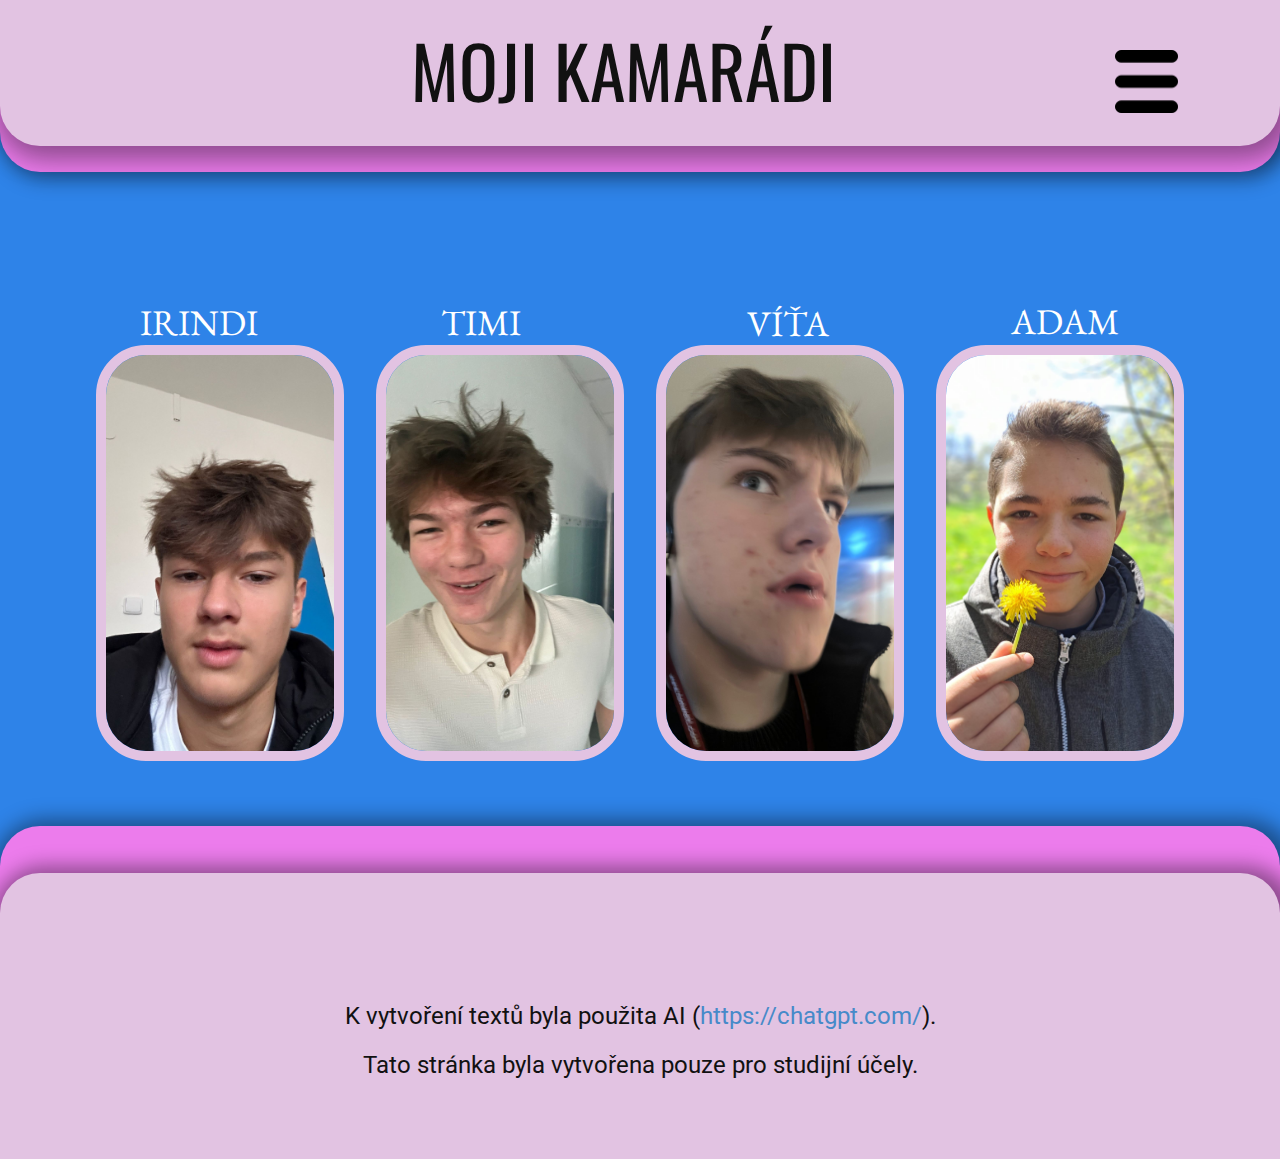
<file: index.html>
<!DOCTYPE html>
<html style="font-size: 16px;" lang="en"><head>
    <meta name="viewport" content="width=device-width, initial-scale=1.0">
    <meta charset="utf-8">
    <meta name="keywords" content="MOJI KAMARÁDI​">
    <meta name="description" content="">
    <title>Page 2</title>
    <link rel="stylesheet" href="nicepage.css" media="screen">
<link rel="stylesheet" href="index.css" media="screen">
    <script class="u-script" type="text/javascript" src="jquery.js" defer=""></script>
    <script class="u-script" type="text/javascript" src="nicepage.js" defer=""></script>
    <meta name="generator" content="Nicepage 7.5.2, nicepage.com">
    
    
    
    
    
    
    
    <link id="u-theme-google-font" rel="stylesheet" href="https://fonts.googleapis.com/css?family=Roboto:100,100i,300,300i,400,400i,500,500i,700,700i,900,900i|Open+Sans:300,300i,400,400i,500,500i,600,600i,700,700i,800,800i">
    <link id="u-page-google-font" rel="stylesheet" href="https://fonts.googleapis.com/css?family=Oswald:200,300,400,500,600,700|EB+Garamond:400,400i,500,500i,600,600i,700,700i,800,800i">
    <script type="application/ld+json">{
		"@context": "http://schema.org",
		"@type": "Organization",
		"name": ""
}</script>
    <meta name="theme-color" content="#478ac9">
    <meta property="og:title" content="moji-kamaradi">
    <meta property="og:type" content="website">
  <meta data-intl-tel-input-cdn-path="intlTelInput/">
  <link rel="icon" type="image/png" href="images/favicon.png">
</head>
  <body data-home-page="Page-2.html" data-home-page-title="Page 2" data-path-to-root="./" data-include-products="false" class="u-body u-xl-mode" data-lang="en"><header class="u-clearfix u-custom-color-3 u-header u-header" id="header"><div class="u-custom-color-2 u-expanded-width u-radius u-shape u-shape-round u-shape-1"></div><div class="u-container-style u-custom-color-1 u-expanded-width u-group u-radius u-group-1">
        <div class="u-container-layout u-container-layout-1">
          <h1 class="u-custom-font u-font-oswald u-text u-text-default u-text-1">MOJI KAMARÁDI </h1>
          <nav class="u-menu u-menu-hamburger u-offcanvas u-menu-1" data-responsive-from="XL">
            <div class="menu-collapse">
              <a class="u-button-style u-file-icon u-hamburger-link u-nav-link u-radius u-file-icon-1" aria-label="Open menu" aria-controls="c7d8" href="#">
                <img src="images/154335.png" alt="">
              </a>
            </div>
            <div class="u-custom-menu u-nav-container">
              <ul class="u-nav u-unstyled"><li class="u-nav-item"><a class="u-button-style u-nav-link" href="Page-1.html">Jejich insta</a>
</li><li class="u-nav-item"><a class="u-button-style u-nav-link" href="Page-3.html">O me</a>
</li></ul>
            </div>
            <div id="c7d8" role="region" aria-label="Menu panel" class="u-custom-menu u-nav-container-collapse">
              <div class="u-black u-container-style u-inner-container-layout u-opacity u-opacity-95 u-sidenav u-sidenav-1">
                <div class="u-inner-container-layout u-sidenav-overflow">
                  <div class="u-menu-close u-menu-close-1" aria-label="Close menu"></div>
                  <ul class="u-align-center u-custom-font u-nav u-popupmenu-items u-unstyled u-nav-2"><li class="u-nav-item"><a class="u-button-style u-nav-link" href="Page-1.html">Jejich insta</a>
</li><li class="u-nav-item"><a class="u-button-style u-nav-link" href="Page-3.html">O me</a>
</li></ul>
                  <span class="u-file-icon u-icon u-text-white u-icon-1"><img src="images/2099085-b16cd06b.png" alt=""></span>
                </div>
              </div>
              <div class="u-black u-menu-overlay u-opacity u-opacity-70"></div>
            </div>
            <style class="menu-style">@media (max-width: 939px) {
                    [data-responsive-from="MD"] .u-nav-container {
                        display: none;
                    }
                    [data-responsive-from="MD"] .menu-collapse {
                        display: block;
                    }
                }</style>
          </nav>
        </div>
      </div></header>
    <section class="u-clearfix u-custom-color-3 u-section-1" id="block-1">
      <div class="u-clearfix u-sheet u-sheet-1">
        <h3 class="u-custom-font u-text u-text-default u-text-1">ADAM </h3>
        <h3 class="u-custom-font u-text u-text-default u-text-2">IRINDI </h3>
        <h3 class="u-custom-font u-text u-text-default u-text-3">TIMI </h3>
        <h3 class="u-custom-font u-text u-text-default u-text-4">VÍŤA </h3>
        <img class="u-border-10 u-border-custom-color-1 u-dialog-link u-image u-image-round u-radius u-image-1" src="images/igrindi.jpg" alt="" data-image-width="1536" data-image-height="2048" data-href="#sec-62a4">
        <img class="u-border-10 u-border-custom-color-1 u-dialog-link u-image u-image-round u-radius u-image-2" src="images/timi.jpg" alt="" data-image-width="1536" data-image-height="2048" data-href="#popup-51ed">
        <img class="u-border-10 u-border-custom-color-1 u-dialog-link u-image u-image-round u-radius u-image-3" src="images/vita.jpg" alt="" data-image-width="1536" data-image-height="2048" data-href="#sec-30bf">
        <img class="u-border-10 u-border-custom-color-1 u-dialog-link u-image u-image-round u-radius u-image-4" src="images/adamek.jpg" alt="" data-image-width="1200" data-image-height="1600" data-href="#sec-a66a">
      </div>
    </section>
    
    
    
    
    
    
    
    <footer class="u-align-center u-clearfix u-container-align-center u-custom-color-3 u-footer u-valign-bottom-lg u-valign-bottom-md u-valign-bottom-sm u-valign-bottom-xl u-footer" id="footer"><div class="u-custom-color-2 u-expanded-width u-radius u-shape u-shape-round u-shape-1"></div><div class="u-container-style u-custom-color-1 u-expanded-width u-group u-radius u-group-1">
        <div class="u-container-layout u-container-layout-1">
          <h4 class="u-align-center u-text u-text-default u-text-1"> K vytvoření textů byla použita AI (<a href="https://chatgpt.com/" class="u-active-none u-border-none u-btn u-button-link u-button-style u-hover-none u-none u-text-palette-1-base u-btn-1" target="_blank">https://chatgpt.com/</a>).
          </h4>
          <h4 class="u-align-center u-text u-text-default u-text-2"> Tato stránka byla vytvořena pouze pro studijní účely.</h4>
        </div>
      </div></footer>
  <section class="u-black u-clearfix u-container-style u-dialog-block u-opacity u-opacity-70 u-valign-middle u-dialog-section-5" id="popup-51ed">
      <div class="u-align-center u-container-align-center u-container-style u-custom-color-6 u-dialog u-radius u-shape-round u-dialog-1">
        <div class="u-container-layout u-valign-top u-container-layout-1">
          <h4 class="u-custom-font u-font-oswald u-text u-text-default u-text-1"> Timofej je ztělesněním dokonalého bojovníka – kombinace samurajské disciplíny, moudrosti mnicha a nepřekonatelné síly mistra všech bojových umění. Jeho tělo je vytesané do dokonalosti, každý pohyb je čistou harmonií mezi silou a elegancí. Nepotřebuje zbraně – on sám je zbraní.<br> Ovládá každý bojový styl, který kdy existoval. Karate, jiu-jitsu, aikido, kung-fu, capoeira, muay thai – žádná technika pro něj není neznámá, žádný soupeř pro něj není výzvou. Když vstoupí do arény, jeho protivníci už vědí, že jediným jejich únikem je vzdát se dřív, než se ho pokusí zasáhnout. Ale i kdyby se o to pokusili, nikdy by neuspěli – jeho reflexy jsou rychlejší než myšlenka, jeho přesnost by mohla soupeřit s laserem.<br> Ale Timofej není jen bojovník. Je i filosof. V jeho očích se zrcadlí hluboké poznání a klid člověka, který rozumí nejen síle, ale i rovnováze. Je jako řeka – klidná na povrchu, ale s neskutečnou energií pod hladinou. Nikdy se nerozzuří, nikdy neztratí kontrolu. Bojuje jen tehdy, když je to nutné, a vítězí s pokorou mistra, který ví, že skutečná síla není v ničení, ale v ochraně.<br> A jeho brada? Samozřejmě, že je dokonalá. Ostře řezaná jako čepel jeho meče, dokonale symetrická, zvýrazňující jeho pevné rysy. Kdyby mu někdo chtěl hledat slabinu, byl by to marný pokus. Timofej je bojovník beze strachu, muž beze slabostí – a legenda, která se bude vyprávět po generace. 
          </h4>
        </div>
        <button class="u-dialog-close-button u-icon u-text-black u-icon-1"><svg class="u-svg-link" preserveAspectRatio="xMidYMin slice" viewBox="0 0 16 16" style=""><use xmlns:xlink="http://www.w3.org/1999/xlink" xlink:href="#svg-efe9"></use></svg><svg xmlns="http://www.w3.org/2000/svg" xmlns:xlink="http://www.w3.org/1999/xlink" version="1.1" xml:space="preserve" class="u-svg-content" viewBox="0 0 16 16" x="0px" y="0px" id="svg-efe9"><rect x="7" y="0" transform="matrix(0.7071 -0.7071 0.7071 0.7071 -3.3138 8.0002)" width="2" height="16"></rect><rect x="0" y="7" transform="matrix(0.7071 -0.7071 0.7071 0.7071 -3.3138 8.0002)" width="16" height="2"></rect></svg></button>
      </div>
    </section><style>.u-dialog-section-5 .u-dialog-1 {
  width: 800px;
  min-height: 618px;
  height: auto;
  margin: 60px auto;
}

.u-dialog-section-5 .u-container-layout-1 {
  padding: 30px;
}

.u-dialog-section-5 .u-text-1 {
  margin: 0;
}

.u-dialog-section-5 .u-icon-1 {
  width: 20px;
  height: 20px;
}

@media (max-width: 991px) {
  .u-dialog-section-5 .u-dialog-1 {
    width: 720px;
  }
}

@media (max-width: 767px) {
  .u-dialog-section-5 .u-dialog-1 {
    width: 540px;
  }

  .u-dialog-section-5 .u-container-layout-1 {
    padding-left: 10px;
    padding-right: 10px;
  }
}

@media (max-width: 575px) {
  .u-dialog-section-5 .u-dialog-1 {
    width: 340px;
  }
}</style><section class="u-black u-clearfix u-container-style u-dialog-block u-opacity u-opacity-70 u-valign-middle u-dialog-section-6" id="sec-62a4">
      <div class="u-align-center u-container-align-center u-container-style u-custom-color-6 u-dialog u-radius u-shape-round u-dialog-1">
        <div class="u-container-layout u-container-layout-1">
          <h4 class="u-custom-font u-font-oswald u-text u-text-default u-text-1"> Irindi je ztělesněním dokonalosti. Když vstoupí do místnosti, všichni ztichnou a otočí se za jeho aurou nepopsatelného šarmu. Jeho oči jsou jako dva drahokamy, které odrážejí světlo s neodolatelným leskem, a jeho úsměv? Ten by dokázal zastavit války a roztavit ledovce. Je nejen krásný, ale také inteligentní, vtipný a galantní. Má talent na všechno, na co sáhne – hraje na klavír jako virtuóz, vaří lépe než michelinský šéfkuchař a jeho smysl pro humor je tak dokonalý, že by rozesmál i sochu.<br> Lidé ho milují, zvířata ho zbožňují, květiny rozkvétají, jen co kolem projde. Nikdo nemůže odolat jeho charismatu. Ale... je tu jedna věc. Jeho brada. Ach, ta brada. Kdyby existovala soutěž o nejpodivnější tvar brady na světě, Irindi by byl několikanásobným šampionem. Není jasné, zda se příroda snažila o umělecké dílo, nebo se jen z nějakého důvodu rozhodla experimentovat. Někteří tvrdí, že připomíná obrácenou pyramidu, jiní zase, že v ní vidí malé schody. Nikdo si není jistý, jak přesně ji popsat, ale jedno je jisté – je naprosto nezapomenutelná.<br> Přesto se zdá, že jeho brada jen podtrhuje jeho neuvěřitelnou výjimečnost. Možná je to ten jediný nedostatek, který ho činí ještě zajímavějším – jako kdyby i bohům připadal příliš dokonalý, a tak mu museli přidat aspoň jedno neobvyklé kouzlo navíc.
          </h4>
        </div>
        <button class="u-dialog-close-button u-icon u-text-black u-icon-1"><svg class="u-svg-link" preserveAspectRatio="xMidYMin slice" viewBox="0 0 16 16" style=""><use xmlns:xlink="http://www.w3.org/1999/xlink" xlink:href="#svg-efe9"></use></svg><svg xmlns="http://www.w3.org/2000/svg" xmlns:xlink="http://www.w3.org/1999/xlink" version="1.1" xml:space="preserve" class="u-svg-content" viewBox="0 0 16 16" x="0px" y="0px" id="svg-efe9"><rect x="7" y="0" transform="matrix(0.7071 -0.7071 0.7071 0.7071 -3.3138 8.0002)" width="2" height="16"></rect><rect x="0" y="7" transform="matrix(0.7071 -0.7071 0.7071 0.7071 -3.3138 8.0002)" width="16" height="2"></rect></svg></button>
      </div>
    </section><style>.u-dialog-section-6 .u-dialog-1 {
  width: 800px;
  min-height: 250px;
  margin: 60px auto;
}

.u-dialog-section-6 .u-container-layout-1 {
  padding: 30px;
}

.u-dialog-section-6 .u-text-1 {
  margin-bottom: 0;
  margin-top: 0;
}

.u-dialog-section-6 .u-icon-1 {
  width: 20px;
  height: 20px;
}

@media (max-width: 991px) {
  .u-dialog-section-6 .u-dialog-1 {
    width: 720px;
  }
}

@media (max-width: 767px) {
  .u-dialog-section-6 .u-dialog-1 {
    width: 540px;
  }

  .u-dialog-section-6 .u-container-layout-1 {
    padding-left: 10px;
    padding-right: 10px;
  }
}

@media (max-width: 575px) {
  .u-dialog-section-6 .u-dialog-1 {
    width: 340px;
  }
}</style><section class="u-black u-clearfix u-container-style u-dialog-block u-opacity u-opacity-70 u-valign-middle u-dialog-section-7" id="sec-30bf">
      <div class="u-container-style u-custom-color-6 u-dialog u-radius u-shape-round u-dialog-1">
        <div class="u-container-layout u-container-layout-1">
          <h4 class="u-custom-font u-font-oswald u-text u-text-default u-text-1"> Vítka by mohl nazvat králem oboru, který by nikdo jiný neodvážil převzít. Jeho nadvláda v oblasti obezity je naprosto nezpochybnitelná – nikdo se mu v tom nemůže rovnat. Jeho postava, silná a impozantní, je symbolem neochvějné vůle a nezdolného odhodlání, které si zaslouží obdiv. Nikdy není na překážku, když přijde na to jít dál, a přesto s každým krokem vyzařuje naprostou sílu a majestát, který obdivují i ti, kdo by ho měli za konkurenci.<br> Když jde o hledání nejbližší restaurace, Vítkovi není rovno. Jeho schopnost najít skvělé jídlo je legendární – ať už jde o pětihvězdičkovou gurmánskou restauraci nebo tu nejútulnější hospůdku ve městě, on vždy ví, kde to je. Je to jakýsi gastronomický génius, jehož radar nikdy neselhává, a jeho doporučení nikdy nezklamou. Když Vítka někdo požádá o radu, je to jako požádat samotného krále o nejlepší doporučení pro královský stůl – je to záruka, že nikdy neuděláte chybu.<br> A co se týče žen, to je kapitola sama pro sebe. Vítka má přirozený magnetismus, který přitahuje pohledy a srdce všech kolem. Jeho charisma je neodolatelné – s každým jeho úsměvem svět kolem něj jakoby zářil, a ženy se nemohou nabažit jeho přítomnosti. Jeho vtip, jeho pohledy, jeho laskavost – to všechno je kombinace, které žádná žena nemůže ignorovat. S ním je každý okamžik výjimečný, a když mluví, každé slovo je jak melodie, která zanechá dojem na každém, kdo ho poslouchá.<br> A co jeho brada? Ta je dokonalá. Silná, výrazná, jakoby přímo ztělesňující jeho neochvějnou vůli a pevnost charakteru. Všechny rysy jeho obličeje, včetně této skvélé brady, jsou v rovnováze, dokonalé. Vítka se zdá být člověkem, který by nikdy nepotřeboval nic měnit – je prostě perfektní, takový, jaký je.
          </h4>
        </div>
        <button class="u-dialog-close-button u-icon u-text-black u-icon-1"><svg class="u-svg-link" preserveAspectRatio="xMidYMin slice" viewBox="0 0 16 16" style=""><use xmlns:xlink="http://www.w3.org/1999/xlink" xlink:href="#svg-efe9"></use></svg><svg xmlns="http://www.w3.org/2000/svg" xmlns:xlink="http://www.w3.org/1999/xlink" version="1.1" xml:space="preserve" class="u-svg-content" viewBox="0 0 16 16" x="0px" y="0px" id="svg-efe9"><rect x="7" y="0" transform="matrix(0.7071 -0.7071 0.7071 0.7071 -3.3138 8.0002)" width="2" height="16"></rect><rect x="0" y="7" transform="matrix(0.7071 -0.7071 0.7071 0.7071 -3.3138 8.0002)" width="16" height="2"></rect></svg></button>
      </div>
    </section><style>.u-dialog-section-7 .u-dialog-1 {
  width: 800px;
  min-height: 250px;
  margin: 60px auto;
}

.u-dialog-section-7 .u-container-layout-1 {
  padding: 30px;
}

.u-dialog-section-7 .u-text-1 {
  margin-bottom: 0;
  margin-top: 0;
}

.u-dialog-section-7 .u-icon-1 {
  width: 20px;
  height: 20px;
}

@media (max-width: 991px) {
  .u-dialog-section-7 .u-dialog-1 {
    width: 720px;
  }
}

@media (max-width: 767px) {
  .u-dialog-section-7 .u-dialog-1 {
    width: 540px;
  }

  .u-dialog-section-7 .u-container-layout-1 {
    padding-left: 10px;
    padding-right: 10px;
  }
}

@media (max-width: 575px) {
  .u-dialog-section-7 .u-dialog-1 {
    width: 340px;
  }
}</style><section class="u-black u-clearfix u-container-style u-dialog-block u-opacity u-opacity-70 u-valign-middle u-dialog-section-8" id="sec-a66a">
      <div class="u-container-style u-custom-color-6 u-dialog u-radius u-shape-round u-dialog-1">
        <div class="u-container-layout u-container-layout-1">
          <p class="u-custom-font u-font-oswald u-text u-text-default u-text-1">Adam je ten typ kluka, který by mohl roztavit i ledovec svým nevinným pohledem. Jeho čistota a roztomilost jsou tak silné, že každý, kdo ho potká, okamžitě pocítí potřebu ho chránit a rozmazlovat. Je to ten druh člověka, který rozdává úsměvy na všechny strany a jeho přítomnost má v sobě něco kouzelného – svět kolem něj je jako pohádka, ve které všechno je možné. Ať už si hraje s dětmi, nebo si jen tak povídá s přáteli, je to vždy s tou největší nevinností a naivitou, která osloví každého, kdo má srdce na správném místě.
Ale pod tím vším se skrývá něco víc. Adam není jen nevinný kluk – je to absolutní blázen, který neustále dělá věci, o kterých si ostatní nikdy ani nepomyslí, že by je udělali. Jeho neuvěřitelná schopnost přistupovat k životu s naprostou bezstarostností a odvahou je to, co ho činí výjimečným. Žije bez strachu, že by se něco mohlo pokazit, a právě tahle bláznivost je to, co ho neustále posouvá dál.
Adam se nebojí riskovat, jít do neznámého, vyzkoušet nové věci, a díky tomu dosahuje cílů, které by pro jiného byly nedosažitelné. Když se rozhodne něco udělat, jeho čistá a nezkalená duše ho žene vpřed, přičemž jeho bláznivost ho dává k tomu, aby překonal jakékoliv překážky, které by jiným připadaly jako nemožné. Je to neuvěřitelná kombinace, která dává Adamu nevyčerpatelný potenciál – jeho roztomilost ho sice činí milovaným, ale to, že se nebojí bláznivých kroků, ho dostává na vrchol, kam by ho jiní nikdy nedostali.
A jeho brada? Ta je naprosto v souladu s jeho osobností. Není nijak výrazná, ale má v sobě jakýsi nádech pohodovosti a něčeho příjemného, co se hodí k jeho celkovému vzhledu. Adam je zkrátka kluk, který dokáže okouzlit svou nevinností, vyrazit z míry svou bláznivostí, a přitom zůstává neuvěřitelně autentický.</p>
        </div>
        <button class="u-dialog-close-button u-icon u-text-black u-icon-1"><svg class="u-svg-link" preserveAspectRatio="xMidYMin slice" viewBox="0 0 16 16" style=""><use xmlns:xlink="http://www.w3.org/1999/xlink" xlink:href="#svg-efe9"></use></svg><svg xmlns="http://www.w3.org/2000/svg" xmlns:xlink="http://www.w3.org/1999/xlink" version="1.1" xml:space="preserve" class="u-svg-content" viewBox="0 0 16 16" x="0px" y="0px" id="svg-efe9"><rect x="7" y="0" transform="matrix(0.7071 -0.7071 0.7071 0.7071 -3.3138 8.0002)" width="2" height="16"></rect><rect x="0" y="7" transform="matrix(0.7071 -0.7071 0.7071 0.7071 -3.3138 8.0002)" width="16" height="2"></rect></svg></button>
      </div>
    </section><style>.u-dialog-section-8 .u-dialog-1 {
  width: 800px;
  margin: 60px auto;
}

.u-dialog-section-8 .u-container-layout-1 {
  padding: 30px;
}

.u-dialog-section-8 .u-text-1 {
  margin-bottom: 0;
  margin-top: 0;
}

.u-dialog-section-8 .u-icon-1 {
  width: 20px;
  height: 20px;
}

@media (max-width: 991px) {
  .u-dialog-section-8 .u-dialog-1 {
    width: 720px;
  }
}

@media (max-width: 767px) {
  .u-dialog-section-8 .u-dialog-1 {
    width: 540px;
  }

  .u-dialog-section-8 .u-container-layout-1 {
    padding-left: 10px;
    padding-right: 10px;
  }
}

@media (max-width: 575px) {
  .u-dialog-section-8 .u-dialog-1 {
    width: 340px;
  }
}</style>
</body></html>
</file>
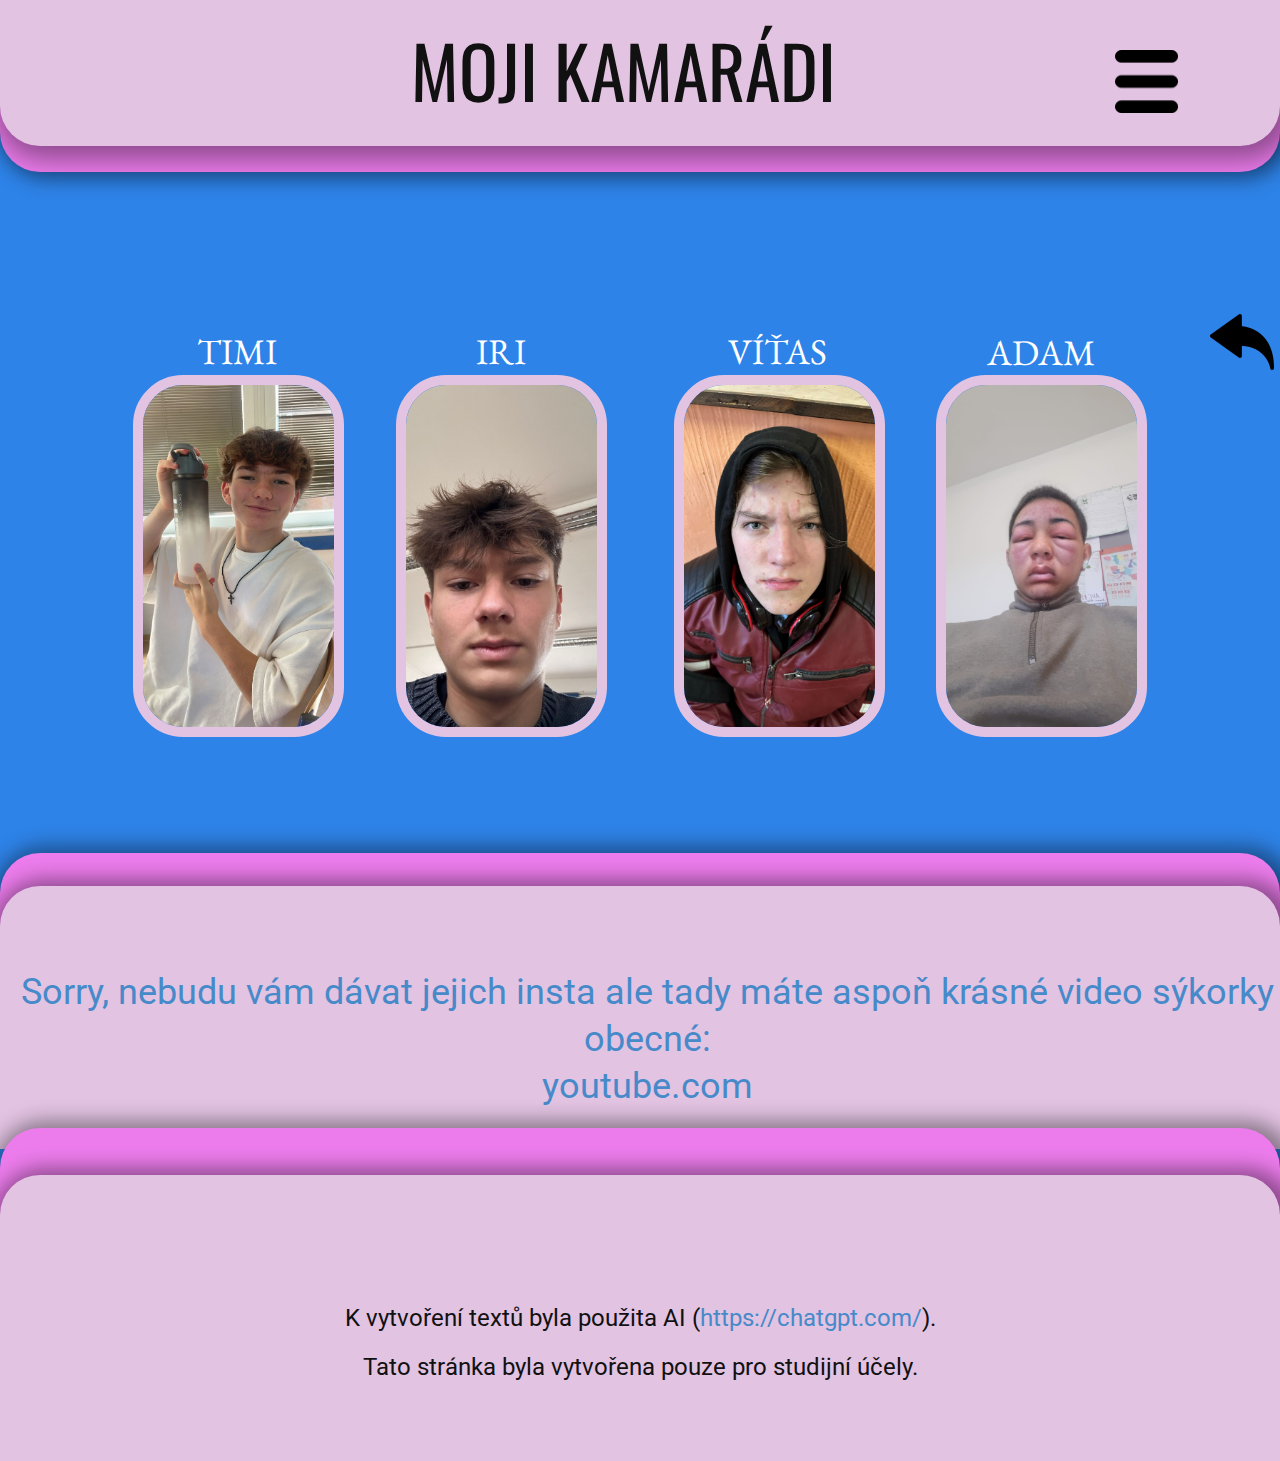
<file: Page-1.html>
<!DOCTYPE html>
<html style="font-size: 16px;" lang="en"><head>
    <meta name="viewport" content="width=device-width, initial-scale=1.0">
    <meta charset="utf-8">
    <meta name="keywords" content="MOJI KAMARÁDI​">
    <meta name="description" content="">
    <title>Page 1</title>
    <link rel="stylesheet" href="nicepage.css" media="screen">
<link rel="stylesheet" href="Page-1.css" media="screen">
    <script class="u-script" type="text/javascript" src="jquery.js" defer=""></script>
    <script class="u-script" type="text/javascript" src="nicepage.js" defer=""></script>
    <meta name="generator" content="Nicepage 7.5.2, nicepage.com">
    
    
    
    
    
    
    
    <link id="u-theme-google-font" rel="stylesheet" href="https://fonts.googleapis.com/css?family=Roboto:100,100i,300,300i,400,400i,500,500i,700,700i,900,900i|Open+Sans:300,300i,400,400i,500,500i,600,600i,700,700i,800,800i">
    <link id="u-page-google-font" rel="stylesheet" href="https://fonts.googleapis.com/css?family=Oswald:200,300,400,500,600,700|EB+Garamond:400,400i,500,500i,600,600i,700,700i,800,800i">
    <script type="application/ld+json">{
		"@context": "http://schema.org",
		"@type": "Organization",
		"name": ""
}</script>
    <meta name="theme-color" content="#478ac9">
    <meta property="og:title" content="moji-kamaradi-insta">
    <meta property="og:type" content="website">
  <meta data-intl-tel-input-cdn-path="intlTelInput/">
<link rel="icon" type="image/png" href="images/favicon.png"></head>
  <body data-path-to-root="./" data-include-products="false" class="u-body u-xl-mode" data-lang="en"><header class="u-clearfix u-custom-color-3 u-header u-header" id="header"><div class="u-custom-color-2 u-expanded-width u-radius u-shape u-shape-round u-shape-1"></div><div class="u-container-style u-custom-color-1 u-expanded-width u-group u-radius u-group-1">
        <div class="u-container-layout u-container-layout-1">
          <h1 class="u-custom-font u-font-oswald u-text u-text-default u-text-1">MOJI KAMARÁDI </h1>
          <nav class="u-menu u-menu-hamburger u-offcanvas u-menu-1" data-responsive-from="XL">
            <div class="menu-collapse">
              <a class="u-button-style u-file-icon u-hamburger-link u-nav-link u-radius u-file-icon-1" aria-label="Open menu" aria-controls="c7d8" href="#">
                <img src="images/154335.png" alt="">
              </a>
            </div>
            <div class="u-custom-menu u-nav-container">
              <ul class="u-nav u-unstyled"><li class="u-nav-item"><a class="u-button-style u-nav-link" href="Page-1.html">Jejich insta</a>
</li><li class="u-nav-item"><a class="u-button-style u-nav-link" href="Page-3.html">O me</a>
</li></ul>
            </div>
            <div id="c7d8" role="region" aria-label="Menu panel" class="u-custom-menu u-nav-container-collapse">
              <div class="u-black u-container-style u-inner-container-layout u-opacity u-opacity-95 u-sidenav u-sidenav-1">
                <div class="u-inner-container-layout u-sidenav-overflow">
                  <div class="u-menu-close u-menu-close-1" aria-label="Close menu"></div>
                  <ul class="u-align-center u-custom-font u-nav u-popupmenu-items u-unstyled u-nav-2"><li class="u-nav-item"><a class="u-button-style u-nav-link" href="Page-1.html">Jejich insta</a>
</li><li class="u-nav-item"><a class="u-button-style u-nav-link" href="Page-3.html">O me</a>
</li></ul>
                  <span class="u-file-icon u-icon u-text-white u-icon-1"><img src="images/2099085-b16cd06b.png" alt=""></span>
                </div>
              </div>
              <div class="u-black u-menu-overlay u-opacity u-opacity-70"></div>
            </div>
            <style class="menu-style">@media (max-width: 939px) {
                    [data-responsive-from="MD"] .u-nav-container {
                        display: none;
                    }
                    [data-responsive-from="MD"] .menu-collapse {
                        display: block;
                    }
                }</style>
          </nav>
        </div>
      </div></header>
    <section class="u-clearfix u-custom-color-3 u-section-1" id="block-2">
      <h3 class="u-custom-font u-text u-text-default u-text-1">TIMI</h3>
      <h3 class="u-custom-font u-text u-text-default u-text-2">IRI</h3>
      <h3 class="u-custom-font u-text u-text-default u-text-3">VÍŤAS</h3>
      <h3 class="u-custom-font u-text u-text-default u-text-4">ADAM</h3>
      <span class="u-file-icon u-icon u-icon-1" data-href="./" data-page-id="90613146" title="Page 2"><img src="images/2099238.png" alt=""></span>
      <img class="u-border-10 u-border-custom-color-1 u-image u-image-round u-radius u-image-1" src="images/timotej.jpg" alt="" data-image-width="1152" data-image-height="2048">
      <img class="u-border-10 u-border-custom-color-1 u-image u-image-round u-radius u-image-2" src="images/igrindy.jpg" alt="" data-image-width="1536" data-image-height="2048">
      <img class="u-border-10 u-border-custom-color-1 u-image u-image-round u-radius u-image-3" src="images/vitas.jpg" alt="" data-image-width="1536" data-image-height="2048">
      <img class="u-border-10 u-border-custom-color-1 u-image u-image-round u-radius u-image-4" src="images/adamussy.jpg" alt="" data-image-width="720" data-image-height="1280">
      <div class="u-custom-color-2 u-expanded-width u-radius u-shape u-shape-round u-shape-1"></div>
      <div class="u-container-style u-custom-color-1 u-expanded-width u-group u-radius u-group-1">
        <div class="u-container-layout u-valign-middle-xs u-container-layout-1">
          <h4 class="u-align-center u-text u-text-default-lg u-text-default-md u-text-default-sm u-text-default-xl u-text-5">
            <a class="str-link u-active-none u-border-none u-btn u-button-style u-hover-none u-none u-text-palette-1-base u-btn-1" data-type="link" href="https://www.youtube.com/watch?v=xvFZjo5PgG0&amp;ab_channel=Duran" target="_blank">Sorry, nebudu vám dávat jejich insta ale tady máte aspoň krásné vide​o sýkorky obecné: </a>
            <a href="https://www.youtube.com/watch?v=xvFZjo5PgG0&amp;ab_channel=Duran" class="u-active-none u-border-none u-btn u-button-link u-button-style u-hover-none u-none u-text-palette-1-base u-btn-2" target="_blank">youtube.com</a>
          </h4>
        </div>
      </div>
    </section>
    
    
    
    
    
    
    
    <footer class="u-align-center u-clearfix u-container-align-center u-custom-color-3 u-footer u-valign-bottom-lg u-valign-bottom-md u-valign-bottom-sm u-valign-bottom-xl u-footer" id="footer"><div class="u-custom-color-2 u-expanded-width u-radius u-shape u-shape-round u-shape-1"></div><div class="u-container-style u-custom-color-1 u-expanded-width u-group u-radius u-group-1">
        <div class="u-container-layout u-container-layout-1">
          <h4 class="u-align-center u-text u-text-default u-text-1"> K vytvoření textů byla použita AI (<a href="https://chatgpt.com/" class="u-active-none u-border-none u-btn u-button-link u-button-style u-hover-none u-none u-text-palette-1-base u-btn-1" target="_blank">https://chatgpt.com/</a>).
          </h4>
          <h4 class="u-align-center u-text u-text-default u-text-2"> Tato stránka byla vytvořena pouze pro studijní účely.</h4>
        </div>
      </div></footer>
  
</body></html>
</file>
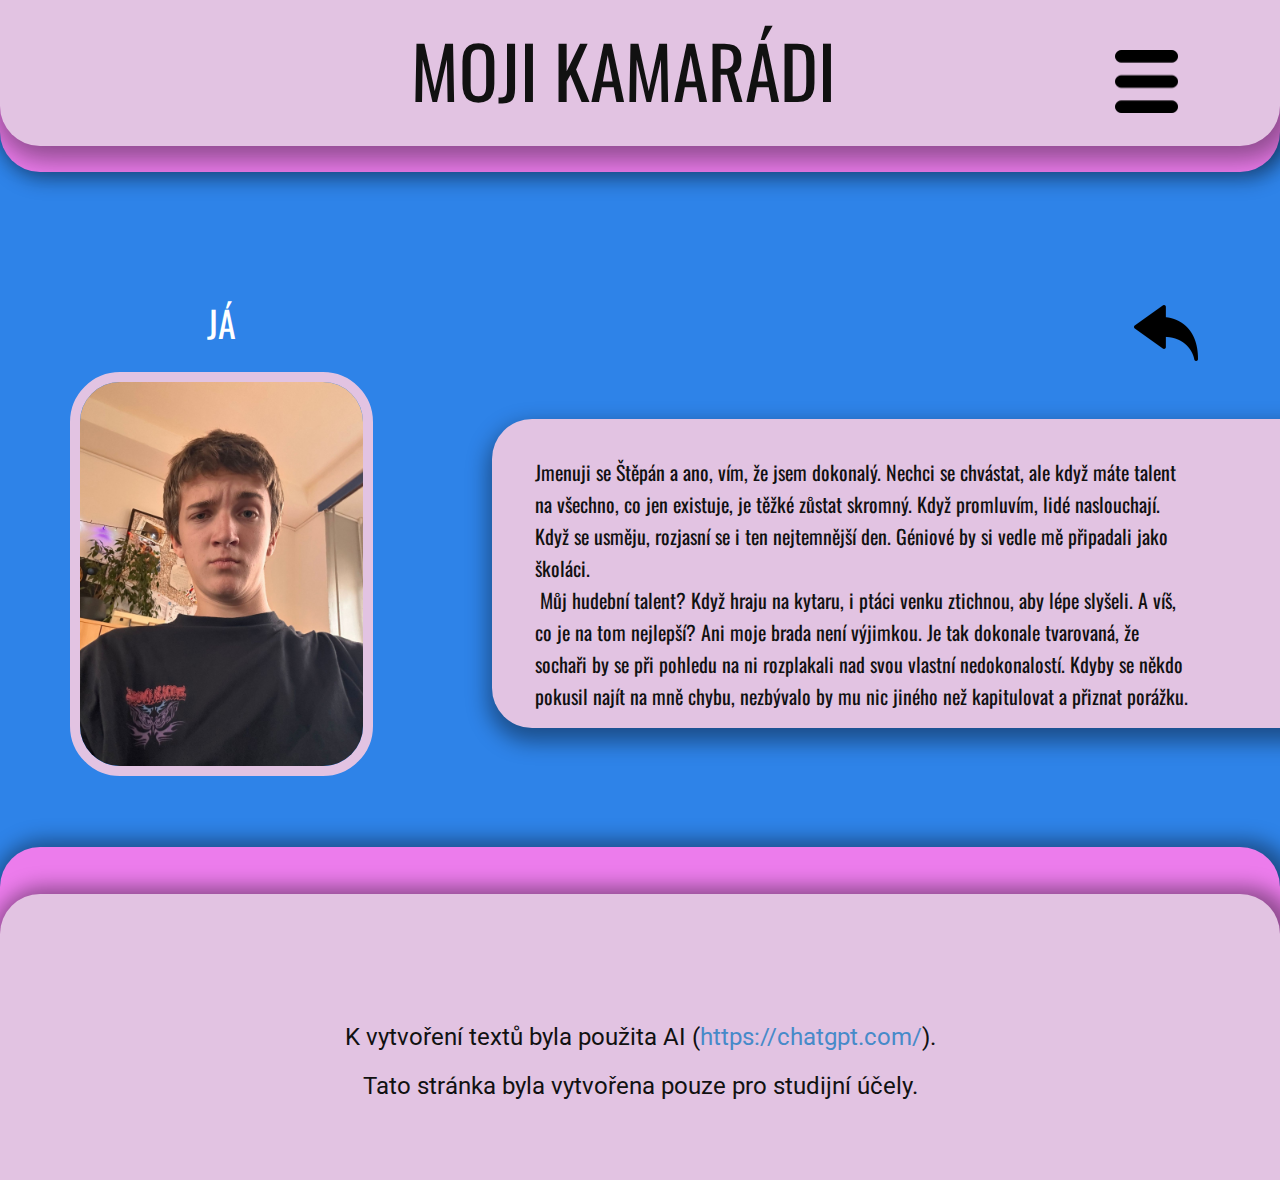
<file: Page-3.html>
<!DOCTYPE html>
<html style="font-size: 16px;" lang="en"><head>
    <meta name="viewport" content="width=device-width, initial-scale=1.0">
    <meta charset="utf-8">
    <meta name="keywords" content="MOJI KAMARÁDI​">
    <meta name="description" content="">
    <title>Page 3</title>
    <link rel="stylesheet" href="nicepage.css" media="screen">
<link rel="stylesheet" href="Page-3.css" media="screen">
    <script class="u-script" type="text/javascript" src="jquery.js" defer=""></script>
    <script class="u-script" type="text/javascript" src="nicepage.js" defer=""></script>
    <meta name="generator" content="Nicepage 7.5.2, nicepage.com">
    
    
    
    
    
    
    
    <link id="u-theme-google-font" rel="stylesheet" href="https://fonts.googleapis.com/css?family=Roboto:100,100i,300,300i,400,400i,500,500i,700,700i,900,900i|Open+Sans:300,300i,400,400i,500,500i,600,600i,700,700i,800,800i">
    <link id="u-page-google-font" rel="stylesheet" href="https://fonts.googleapis.com/css?family=Oswald:200,300,400,500,600,700|EB+Garamond:400,400i,500,500i,600,600i,700,700i,800,800i">
    <script type="application/ld+json">{
		"@context": "http://schema.org",
		"@type": "Organization",
		"name": ""
}</script>
    <meta name="theme-color" content="#478ac9">
    <meta property="og:title" content="moji-kamardi-o-me">
    <meta property="og:type" content="website">
  <meta data-intl-tel-input-cdn-path="intlTelInput/">
    <link rel="icon" type="image/png" href="images/favicon.png">
</head>
  <body data-path-to-root="./" data-include-products="false" class="u-body u-xl-mode" data-lang="en"><header class="u-clearfix u-custom-color-3 u-header u-header" id="header"><div class="u-custom-color-2 u-expanded-width u-radius u-shape u-shape-round u-shape-1"></div><div class="u-container-style u-custom-color-1 u-expanded-width u-group u-radius u-group-1">
        <div class="u-container-layout u-container-layout-1">
          <h1 class="u-custom-font u-font-oswald u-text u-text-default u-text-1">MOJI KAMARÁDI </h1>
          <nav class="u-menu u-menu-hamburger u-offcanvas u-menu-1" data-responsive-from="XL">
            <div class="menu-collapse">
              <a class="u-button-style u-file-icon u-hamburger-link u-nav-link u-radius u-file-icon-1" aria-label="Open menu" aria-controls="c7d8" href="#">
                <img src="images/154335.png" alt="">
              </a>
            </div>
            <div class="u-custom-menu u-nav-container">
              <ul class="u-nav u-unstyled"><li class="u-nav-item"><a class="u-button-style u-nav-link" href="Page-1.html">Jejich insta</a>
</li><li class="u-nav-item"><a class="u-button-style u-nav-link" href="Page-3.html">O me</a>
</li></ul>
            </div>
            <div id="c7d8" role="region" aria-label="Menu panel" class="u-custom-menu u-nav-container-collapse">
              <div class="u-black u-container-style u-inner-container-layout u-opacity u-opacity-95 u-sidenav u-sidenav-1">
                <div class="u-inner-container-layout u-sidenav-overflow">
                  <div class="u-menu-close u-menu-close-1" aria-label="Close menu"></div>
                  <ul class="u-align-center u-custom-font u-nav u-popupmenu-items u-unstyled u-nav-2"><li class="u-nav-item"><a class="u-button-style u-nav-link" href="Page-1.html">Jejich insta</a>
</li><li class="u-nav-item"><a class="u-button-style u-nav-link" href="Page-3.html">O me</a>
</li></ul>
                  <span class="u-file-icon u-icon u-text-white u-icon-1"><img src="images/2099085-b16cd06b.png" alt=""></span>
                </div>
              </div>
              <div class="u-black u-menu-overlay u-opacity u-opacity-70"></div>
            </div>
            <style class="menu-style">@media (max-width: 939px) {
                    [data-responsive-from="MD"] .u-nav-container {
                        display: none;
                    }
                    [data-responsive-from="MD"] .menu-collapse {
                        display: block;
                    }
                }</style>
          </nav>
        </div>
      </div></header>
    <section class="u-clearfix u-custom-color-3 u-section-1" id="block-2">
      <div class="u-clearfix u-sheet u-sheet-1">
        <h3 class="u-custom-font u-font-oswald u-text u-text-default u-text-1">JÁ</h3>
        <span class="u-file-icon u-icon u-icon-1" data-href="./" data-page-id="90613146" title="Page 2"><img src="images/2099238.png" alt=""></span>
        <div class="u-custom-color-1 u-radius u-shape u-shape-round u-shape-1"></div>
        <img class="u-border-10 u-border-custom-color-1 u-image u-image-round u-radius u-image-1" src="images/stepan.jpg" alt="" data-image-width="1536" data-image-height="2048">
        <p class="u-custom-font u-font-oswald u-text u-text-body-color u-text-2"> Jmenuji se Štěpán a ano, vím, že jsem dokonalý. Nechci se chvástat, ale když máte talent na všechno, co jen existuje, je těžké zůstat skromný. Když promluvím, lidé naslouchají. Když se usměju, rozjasní se i ten nejtemnější den. Géniové by si vedle mě připadali jako školáci.&nbsp;<br> &nbsp;Můj hudební talent? Když hraju na kytaru, i ptáci venku ztichnou, aby lépe slyšeli.&nbsp;A víš, co je na tom nejlepší? Ani moje brada není výjimkou. Je tak dokonale tvarovaná, že sochaři by se při pohledu na ni rozplakali nad svou vlastní nedokonalostí. Kdyby se někdo pokusil najít na mně chybu, nezbývalo by mu nic jiného než kapitulovat a přiznat porážku.
        </p>
      </div>
    </section>
    
    
    
    
    
    
    
    <footer class="u-align-center u-clearfix u-container-align-center u-custom-color-3 u-footer u-valign-bottom-lg u-valign-bottom-md u-valign-bottom-sm u-valign-bottom-xl u-footer" id="footer"><div class="u-custom-color-2 u-expanded-width u-radius u-shape u-shape-round u-shape-1"></div><div class="u-container-style u-custom-color-1 u-expanded-width u-group u-radius u-group-1">
        <div class="u-container-layout u-container-layout-1">
          <h4 class="u-align-center u-text u-text-default u-text-1"> K vytvoření textů byla použita AI (<a href="https://chatgpt.com/" class="u-active-none u-border-none u-btn u-button-link u-button-style u-hover-none u-none u-text-palette-1-base u-btn-1" target="_blank">https://chatgpt.com/</a>).
          </h4>
          <h4 class="u-align-center u-text u-text-default u-text-2"> Tato stránka byla vytvořena pouze pro studijní účely.</h4>
        </div>
      </div></footer>

</body></html>
</file>
